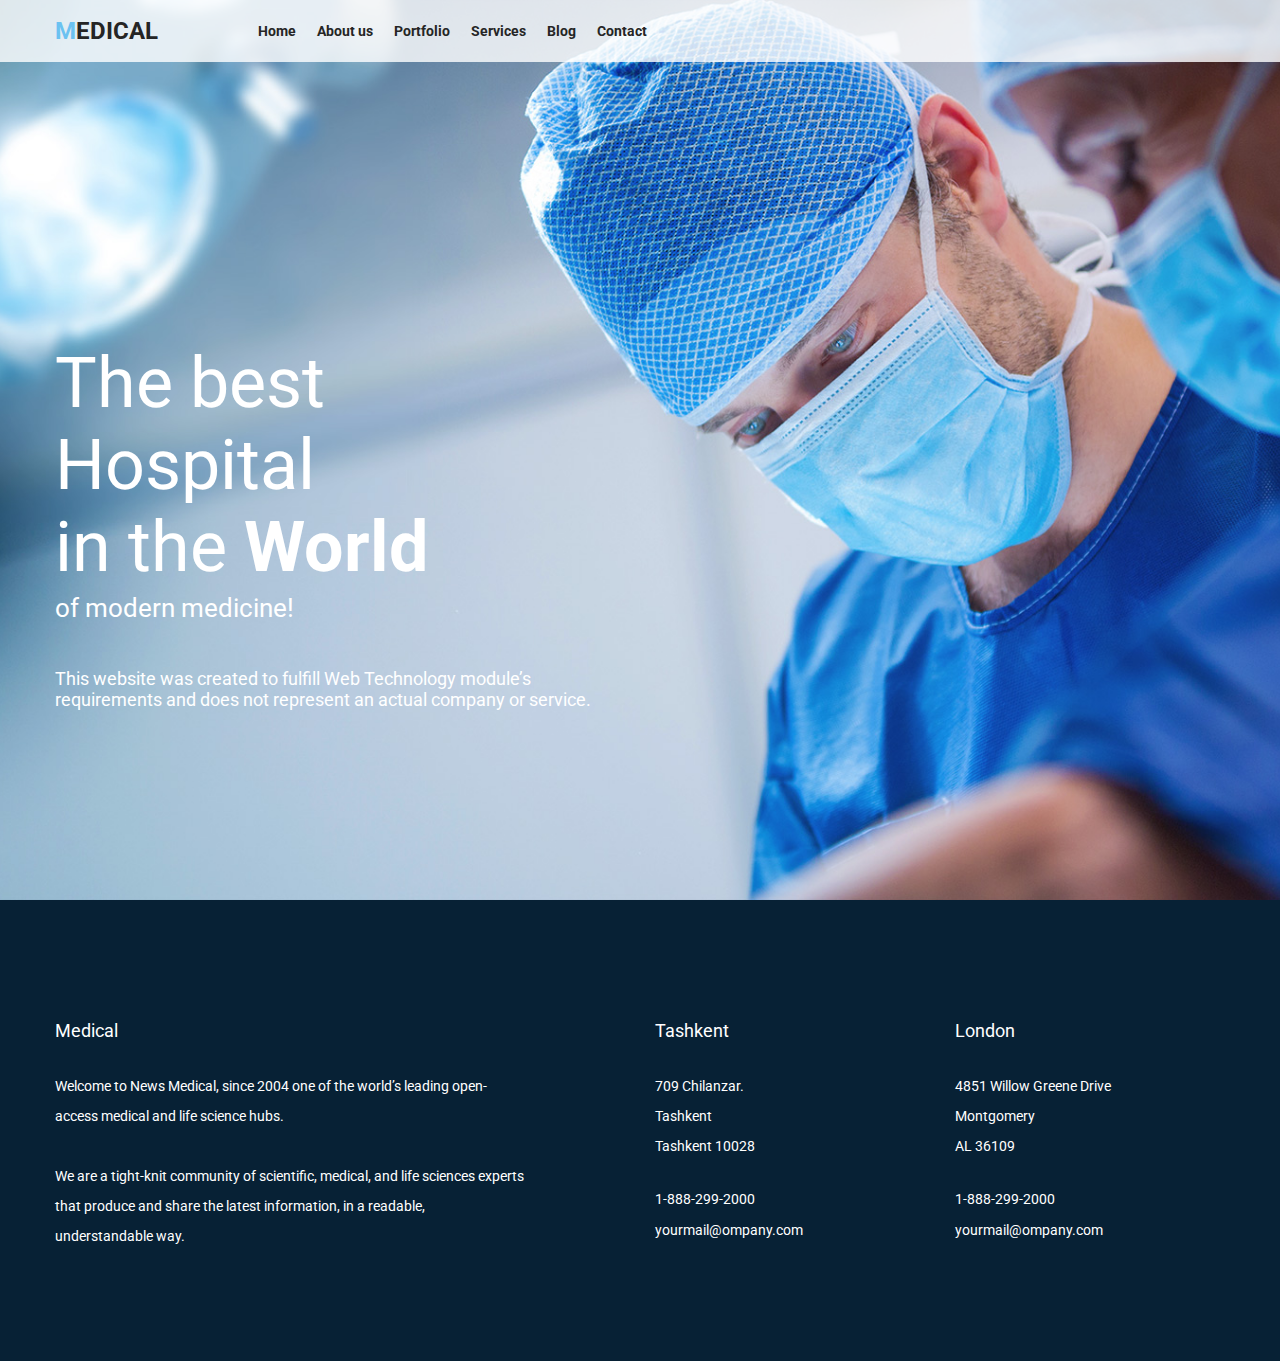
<file: index.html>
<!doctype html>
<html lang="en">
<head>
    <meta charset="UTF-8">
    <meta name="viewport"
          content="width=device-width, user-scalable=no, initial-scale=1.0, maximum-scale=1.0, minimum-scale=1.0">
    <meta http-equiv="X-UA-Compatible" content="ie=edge">
    <title>Medical site</title>
    <link href="https://fonts.googleapis.com/css?family=Roboto:400,700&display=swap&subset=cyrillic" rel="stylesheet">
    <link rel="stylesheet" href="css/styles.css">
</head>
<body>

    <header class="header">
        <div class="header__top-line">
            <div class="container">
                <a href="/" class="logo">
                    <p class="logo__text"><span>M</span>edical</p>
                </a>
                <nav class="header__navigation">
                    <a href="index.html" class="header__navigation-link">Home</a>
                    <a href="about.html" class="header__navigation-link">About us</a>
                    <a href="Portfolio.html" class="header__navigation-link">Portfolio</a>
                    <a href="Services.html" class="header__navigation-link">Services</a>
                    <a href="Blog.html" class="header__navigation-link">Blog</a>
                    <a href="contact.html" class="header__navigation-link">Contact</a>
                </nav>
               
            </div>
        </div>
        <div class="header__content">
            <div class="container">
                <div class="header__content-inner">
                    <h1 class="header__title">The best Hospital<br>in  the <span>World</span></h1>
                    <p class="header__subtitle"> of modern medicine!</p>
                    <p class="header__content-text">This website was created to fulfill Web Technology module’s 
                        requirements and does not represent an actual company or service.
                    </p>
                  
                </div>
            </div>
        </div>
    </header>

    
    <footer class="footer">
        <div class="container">
            <div class="footer__inner">
                <div class="footer__info">
                    <a href="/" class="footer__logo">Medical</a>
                    <p class="footer__info-text">Welcome to News Medical, since 2004 one of the world’s leading open-access medical and life science hubs.</p>
                    <p class="footer__info-text">We are a tight-knit community of scientific, medical, and life sciences experts that produce and share the latest information, 
                        in a readable, understandable way.</p>
                </div>
                <div class="footer__filial">
                    <p class="footer__filial-title">Tashkent</p>
                    <p class="footer__filial-address">
                        709 Chilanzar.<br>
                        Tashkent<br>
                        Tashkent 10028
                    </p>
                    <a href="tel:18882992000" class="footer__filial-phone">1-888-299-2000</a>
                    <a href="mailto:yourmail@ompany.com" class="footer__email">yourmail@ompany.com</a>
                </div>
                <div class="footer__filial mr100">
                    <p class="footer__filial-title">London</p>
                    <p class="footer__filial-address">
                        4851 Willow Greene Drive<br>
                        Montgomery<br>
                        AL 36109
                    </p>
                    <a href="tel:18882992000" class="footer__filial-phone">1-888-299-2000</a>
                    <a href="mailto:yourmail@ompany.com" class="footer__email">yourmail@ompany.com</a>
                </div>
            </div>
        </div>
    </footer>
    <script src="js/main.js"></script>
</body>
</html>
</file>
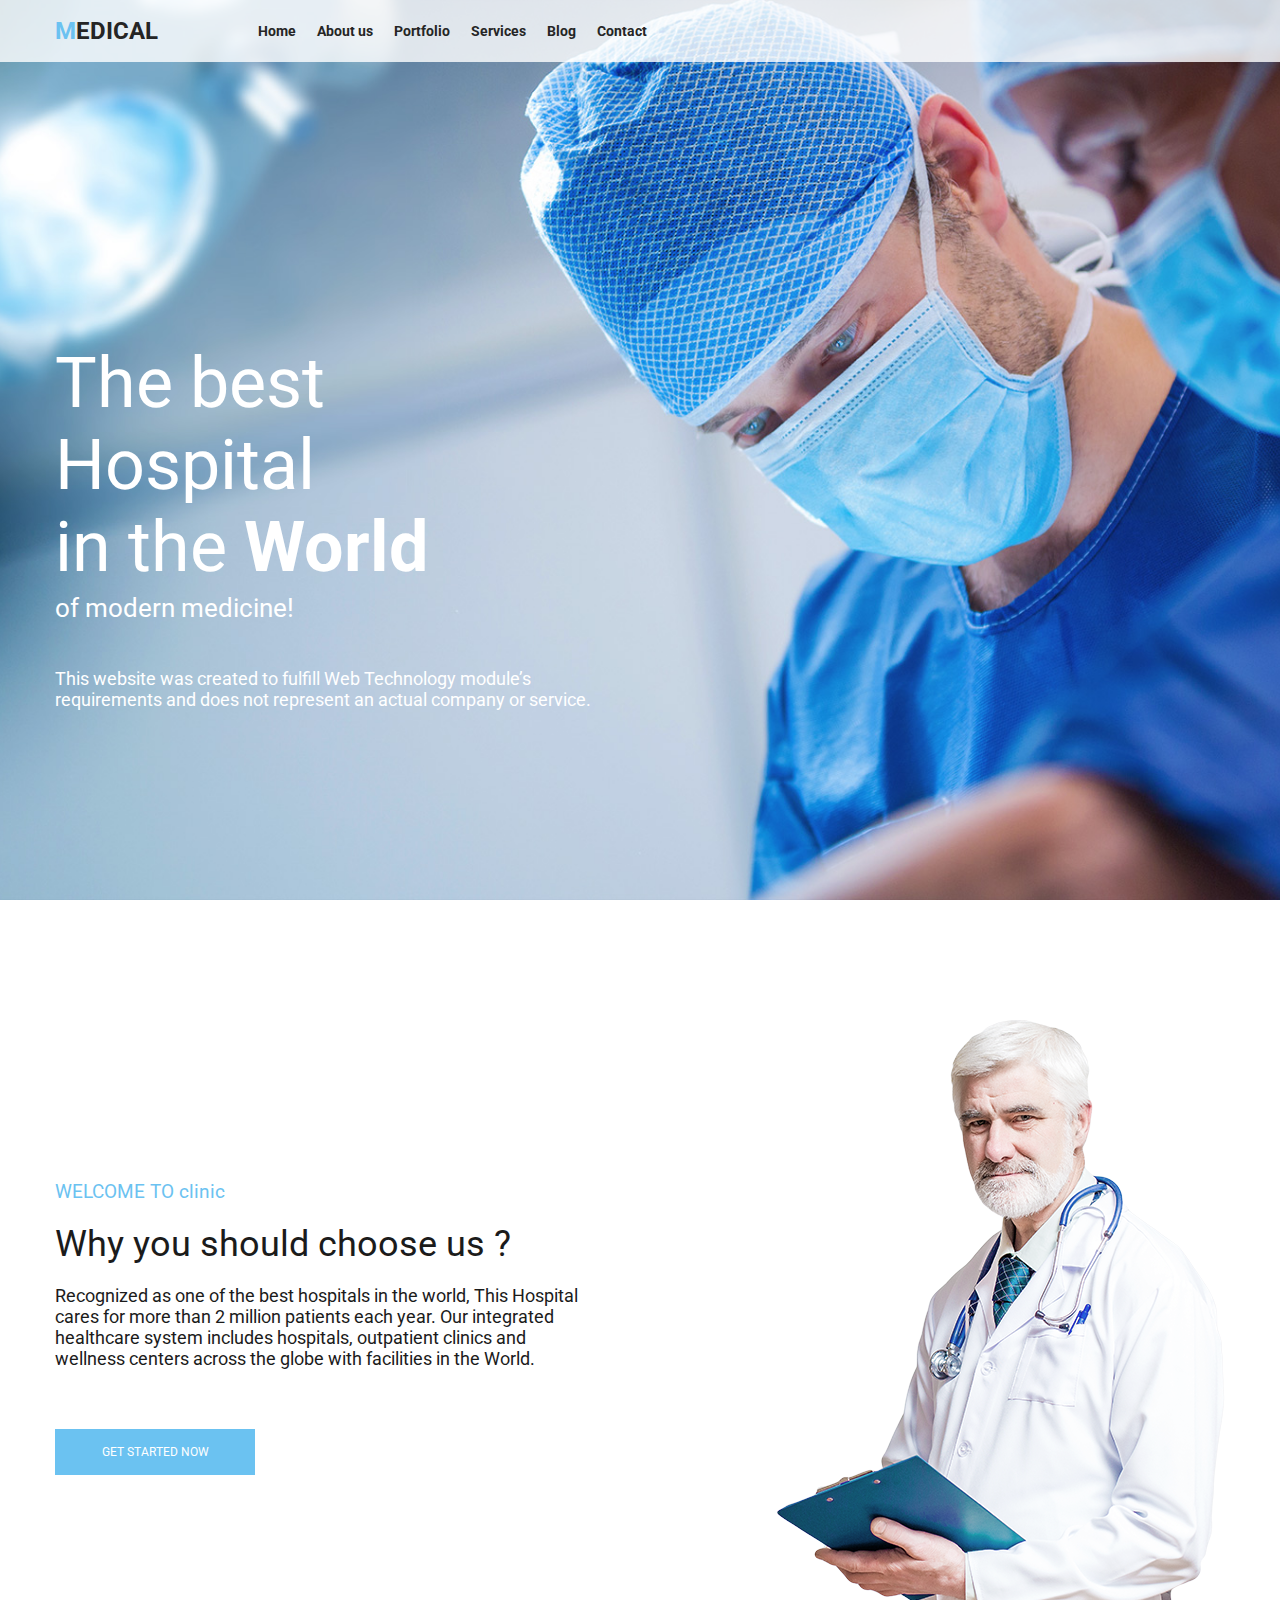
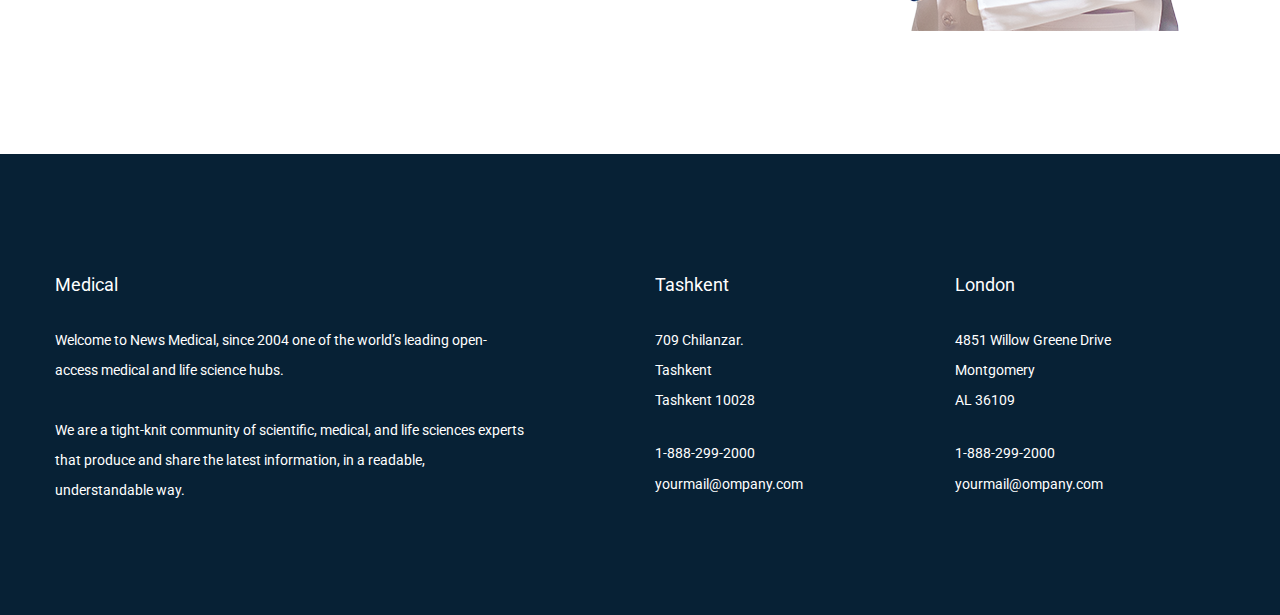
<file: about.html>
<!doctype html>
<html lang="en">
<head>
    <meta charset="UTF-8">
    <meta name="viewport"
          content="width=device-width, user-scalable=no, initial-scale=1.0, maximum-scale=1.0, minimum-scale=1.0">
    <meta http-equiv="X-UA-Compatible" content="ie=edge">
    <title>Medical site</title>
    <link href="https://fonts.googleapis.com/css?family=Roboto:400,700&display=swap&subset=cyrillic" rel="stylesheet">
    <link rel="stylesheet" href="css/styles.css">
</head>
<body>

    <header class="header">
        <div class="header__top-line">
            <div class="container">
                <a href="/" class="logo">
                    <p class="logo__text"><span>M</span>edical</p>
                </a>
                <nav class="header__navigation">
                    <a href="index.html" class="header__navigation-link">Home</a>
                    <a href="about.html" class="header__navigation-link">About us</a>
                    <a href="portfolio.html" class="header__navigation-link">Portfolio</a>
                    <a href="services.html" class="header__navigation-link">Services</a>
                    <a href="blog.html" class="header__navigation-link">Blog</a>
                    <a href="contact.html" class="header__navigation-link">Contact</a>
                </nav>
                
            </div>
        </div>
        <div class="header__content">
            <div class="container">
                <div class="header__content-inner">
                    <h1 class="header__title">The best Hospital<br>in  the <span>World</span></h1>
                    <p class="header__subtitle"> of modern medicine!</p>
                    <p class="header__content-text">This website was created to fulfill Web Technology module’s 
                        requirements and does not represent an actual company or service.
                    </p>
                  
                </div>
            </div>
        </div>
    </header>
    <section class="info">
        <div class="container">
            <div class="info__inner">
                <div class="info__text-wrapper">
                    <p class="info__title">WELCOME TO clinic</p>
                    <p class="info__subtitle">Why you should choose us ?</p>
                    <p class="info__text">Recognized as one of the best hospitals in the world,
                        This Hospital cares for more than 2 million patients each year.
                          Our integrated healthcare system includes hospitals, outpatient clinics and
                           wellness centers across the globe with facilities in the World.
                    </p>
                    <a href="#" class="info__button">get started now</a>
                </div>
                <div class="info__image-wrapper">
                    <img src="images/doctor.png" alt="Доктор клиники">
                </div>
            </div>
        </div>
    </section>

   
    
    <footer class="footer">
        <div class="container">
            <div class="footer__inner">
                <div class="footer__info">
                    <a href="/" class="footer__logo">Medical</a>
                    <p class="footer__info-text">Welcome to News Medical, since 2004 one of the world’s leading open-access medical and life science hubs.</p>
                    <p class="footer__info-text">We are a tight-knit community of scientific, medical, and life sciences experts that produce and share the latest information, 
                        in a readable, understandable way.</p>
                </div>
                <div class="footer__filial">
                    <p class="footer__filial-title">Tashkent</p>
                    <p class="footer__filial-address">
                        709 Chilanzar.<br>
                        Tashkent<br>
                        Tashkent 10028
                    </p>
                    <a href="tel:18882992000" class="footer__filial-phone">1-888-299-2000</a>
                    <a href="mailto:yourmail@ompany.com" class="footer__email">yourmail@ompany.com</a>
                </div>
                <div class="footer__filial mr100">
                    <p class="footer__filial-title">London</p>
                    <p class="footer__filial-address">
                        4851 Willow Greene Drive<br>
                        Montgomery<br>
                        AL 36109
                    </p>
                    <a href="tel:18882992000" class="footer__filial-phone">1-888-299-2000</a>
                    <a href="mailto:yourmail@ompany.com" class="footer__email">yourmail@ompany.com</a>
                </div>
            </div>
        </div>
    </footer>

</body>
</html>
</file>
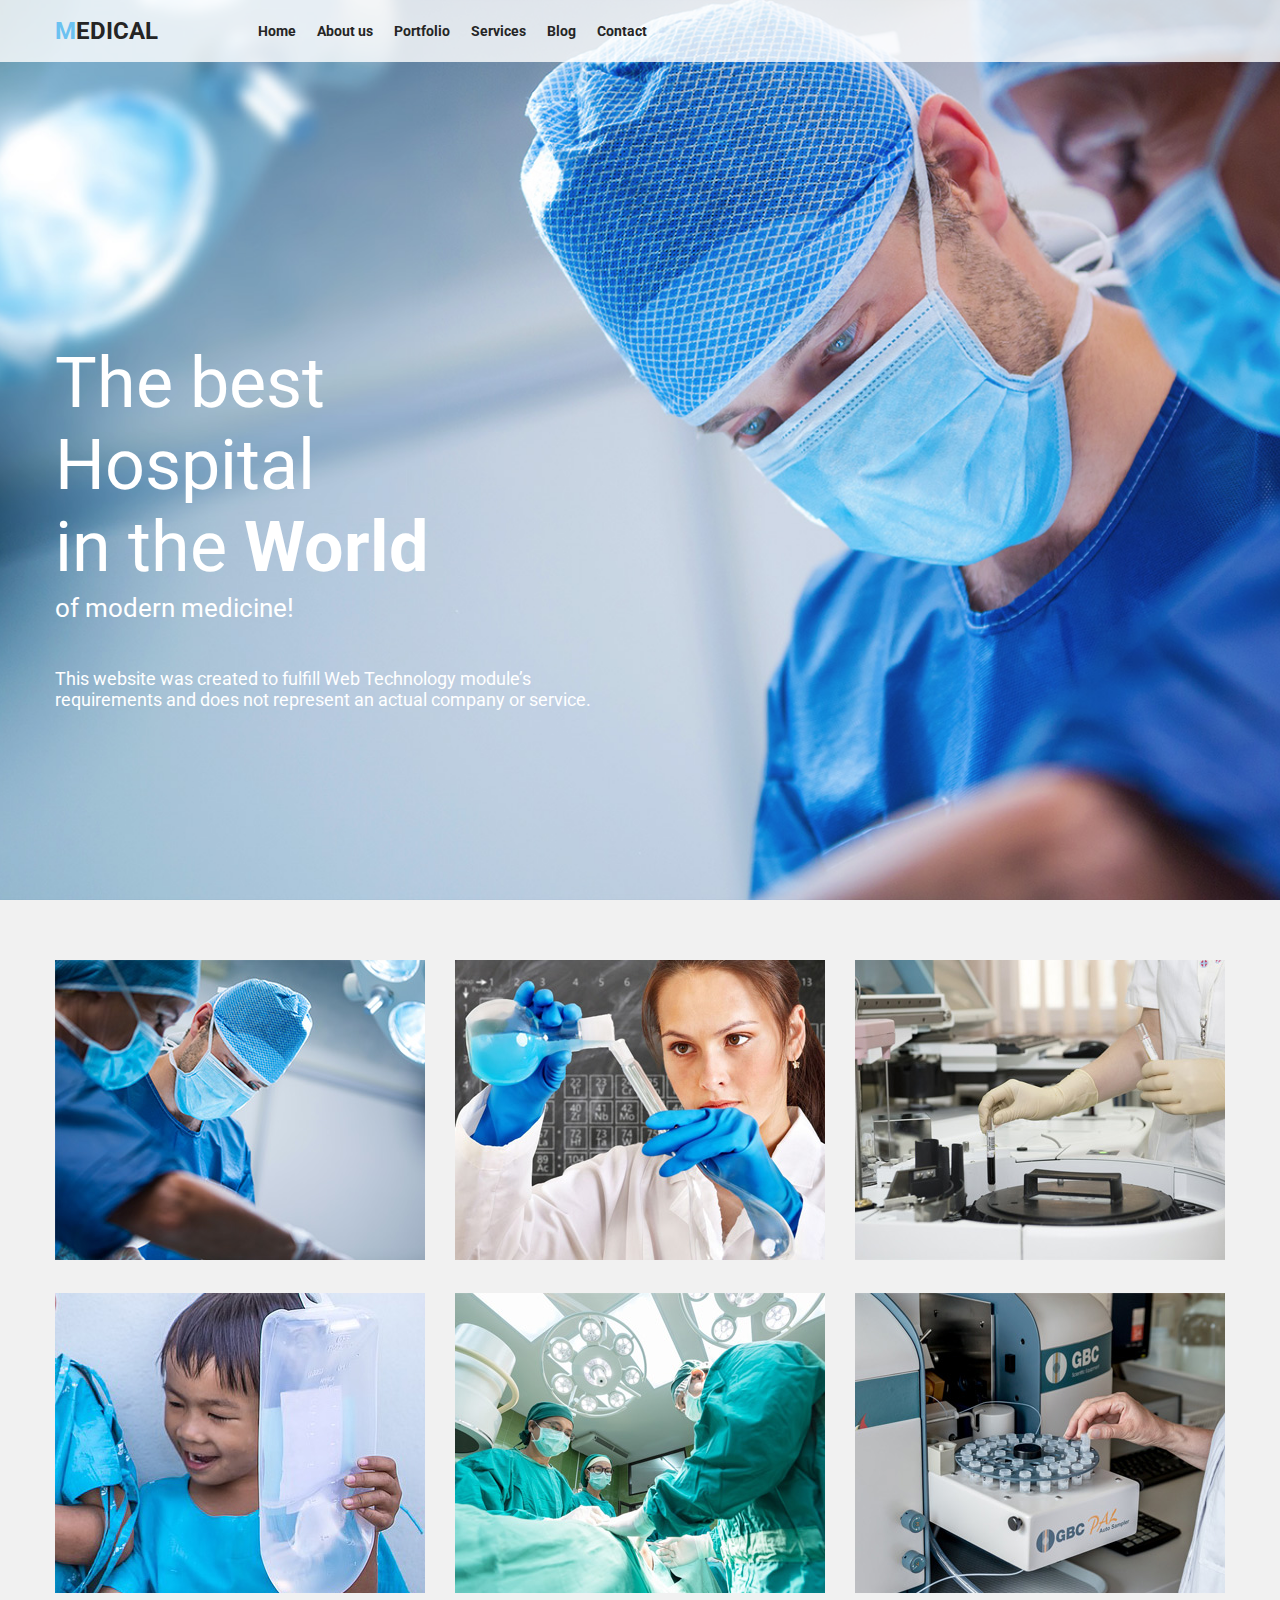
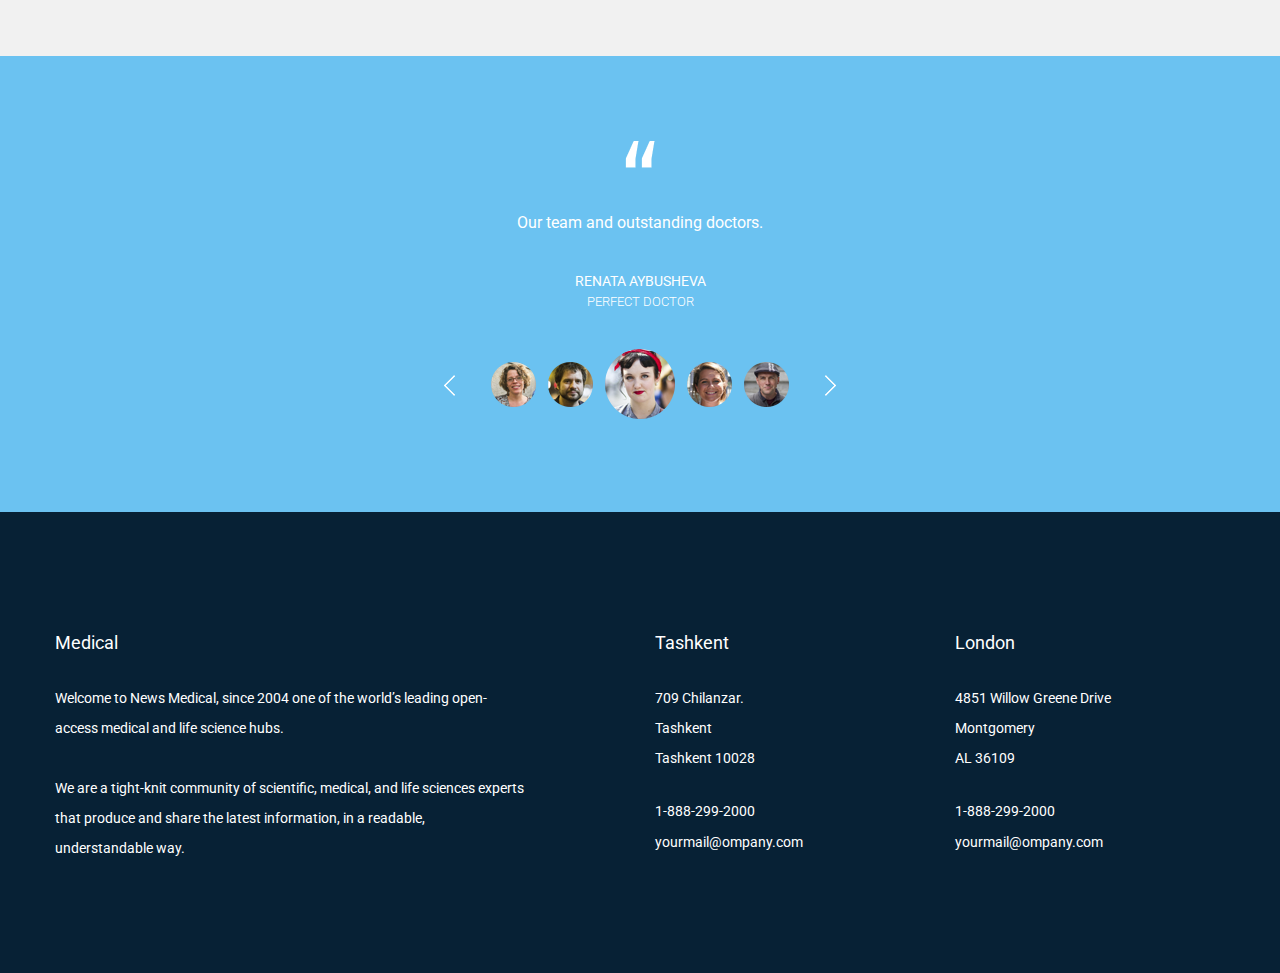
<file: blog.html>
<!doctype html>
<html lang="en">
<head>
    <meta charset="UTF-8">
    <meta name="viewport"
          content="width=device-width, user-scalable=no, initial-scale=1.0, maximum-scale=1.0, minimum-scale=1.0">
    <meta http-equiv="X-UA-Compatible" content="ie=edge">
    <title>Medical site</title>
    <link href="https://fonts.googleapis.com/css?family=Roboto:400,700&display=swap&subset=cyrillic" rel="stylesheet">
    <link rel="stylesheet" href="css/styles.css">
</head>
<body>

    <header class="header">
        <div class="header__top-line">
            <div class="container">
                <a href="/" class="logo">
                    <p class="logo__text"><span>M</span>edical</p>
                </a>
                <nav class="header__navigation">
                    <a href="index.html" class="header__navigation-link">Home</a>
                    <a href="about.html" class="header__navigation-link">About us</a>
                    <a href="portfolio.html" class="header__navigation-link">Portfolio</a>
                    <a href="services.html" class="header__navigation-link">Services</a>
                    <a href="blog.html" class="header__navigation-link">Blog</a>
                    <a href="contact.html" class="header__navigation-link">Contact</a>
                </nav>
               
            </div>
        </div>
        <div class="header__content">
            <div class="container">
                <div class="header__content-inner">
                    <h1 class="header__title">The best Hospital<br>in  the <span>World</span></h1>
                    <p class="header__subtitle"> of modern medicine!</p>
                    <p class="header__content-text">This website was created to fulfill Web Technology module’s 
                        requirements and does not represent an actual company or service.
                    </p>
                    
                </div>
            </div>
        </div>
    </header>
    <section class="gallery">
        <div class="container">
            <ul class="gallery__list">
                <li class="gallery__item">
                    <img src="images/gallery-1.jpg" alt="Два доктора">
                </li>
                <li class="gallery__item">
                    <img src="images/gallery-2.jpg" alt="Доктор с пробирками">
                </li>
                <li class="gallery__item">
                    <img src="images/gallery-3.jpg" alt="Доктор с пробирками">
                </li>
                <li class="gallery__item">
                    <img src="images/gallery-4.jpg" alt="Мальчик с капельницей">
                </li>
                <li class="gallery__item">
                    <img src="images/gallery-5.jpg" alt="Доктора на операции">
                </li>
                <li class="gallery__item">
                    <img src="images/gallery-6.jpg" alt="Большое количество пробирок">
                </li>
            </ul>
        </div>
    </section>
    <section class="slider">
        <div class="container">
            <div class="slider__wrapper">
                <p class="slider__text">Our team and outstanding doctors.
                </p>
                <p class="slider__name">Renata Aybusheva</p>
                <p class="slider__work">Perfect Doctor</p>
                <ul class="slider__navigation">
                    <li class="slider__navigation-item">
                        <img src="images/user-1.png" alt="Пользователь первый" class="slider__item-image">
                    </li>
                    <li class="slider__navigation-item">
                        <img src="images/user-2.png" alt="Пользователь второй" class="slider__item-image">
                    </li>
                    <li class="slider__navigation-item">
                        <img src="images/user-3.png" alt="Пользователь третий" class="slider__item-image">
                    </li>
                    <li class="slider__navigation-item">
                        <img src="images/user-4.png" alt="Пользователь четвертый" class="slider__item-image">
                    </li>
                    <li class="slider__navigation-item">
                        <img src="images/user-5.png" alt="Пользователь пятый" class="slider__item-image">
                    </li>
                </ul>
            </div>
        </div>
    </section>
   
   

   
    
    <footer class="footer">
        <div class="container">
            <div class="footer__inner">
                <div class="footer__info">
                    <a href="/" class="footer__logo">Medical</a>
                    <p class="footer__info-text">Welcome to News Medical, since 2004 one of the world’s leading open-access medical and life science hubs.</p>
                    <p class="footer__info-text">We are a tight-knit community of scientific, medical, and life sciences experts that produce and share the latest information, 
                        in a readable, understandable way.</p>
                </div>
                <div class="footer__filial">
                    <p class="footer__filial-title">Tashkent</p>
                    <p class="footer__filial-address">
                        709 Chilanzar.<br>
                        Tashkent<br>
                        Tashkent 10028
                    </p>
                    <a href="tel:18882992000" class="footer__filial-phone">1-888-299-2000</a>
                    <a href="mailto:yourmail@ompany.com" class="footer__email">yourmail@ompany.com</a>
                </div>
                <div class="footer__filial mr100">
                    <p class="footer__filial-title">London</p>
                    <p class="footer__filial-address">
                        4851 Willow Greene Drive<br>
                        Montgomery<br>
                        AL 36109
                    </p>
                    <a href="tel:18882992000" class="footer__filial-phone">1-888-299-2000</a>
                    <a href="mailto:yourmail@ompany.com" class="footer__email">yourmail@ompany.com</a>
                </div>
            </div>
        </div>
    </footer>

</body>
</html>
</file>
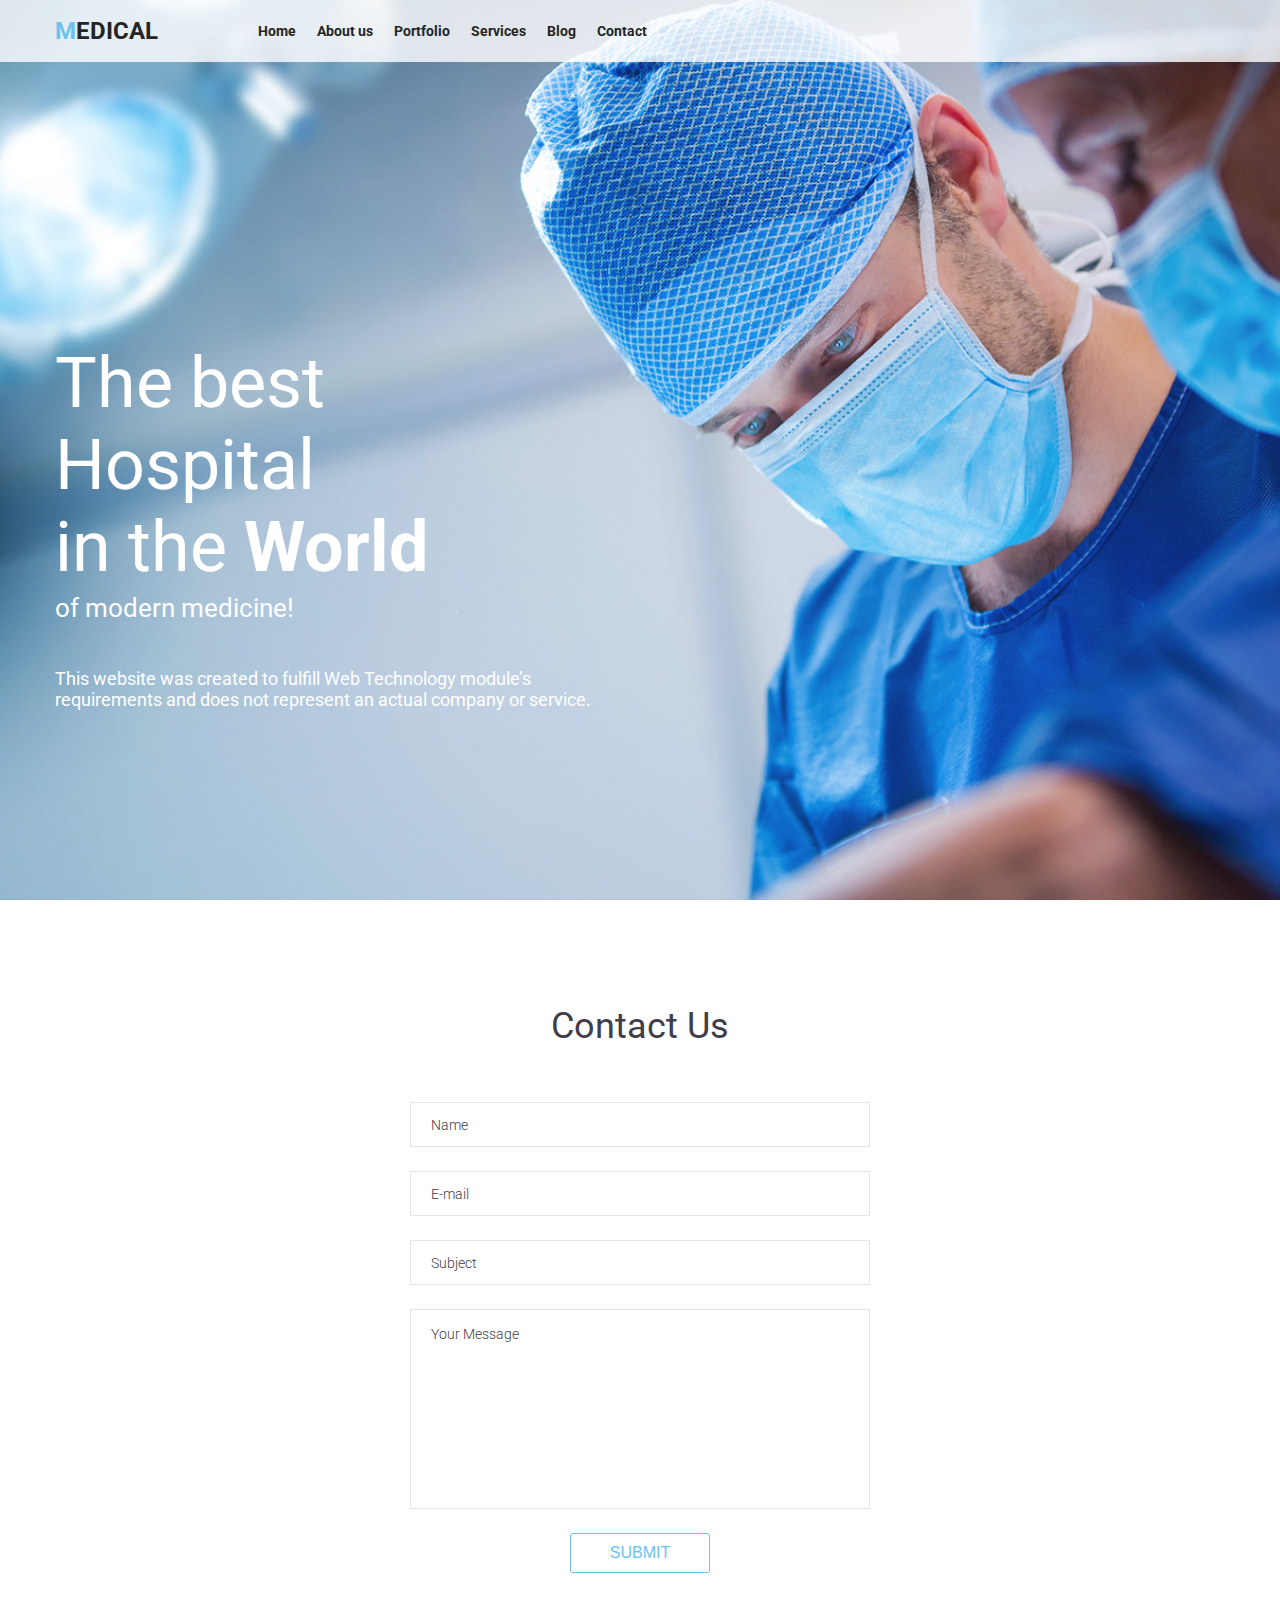
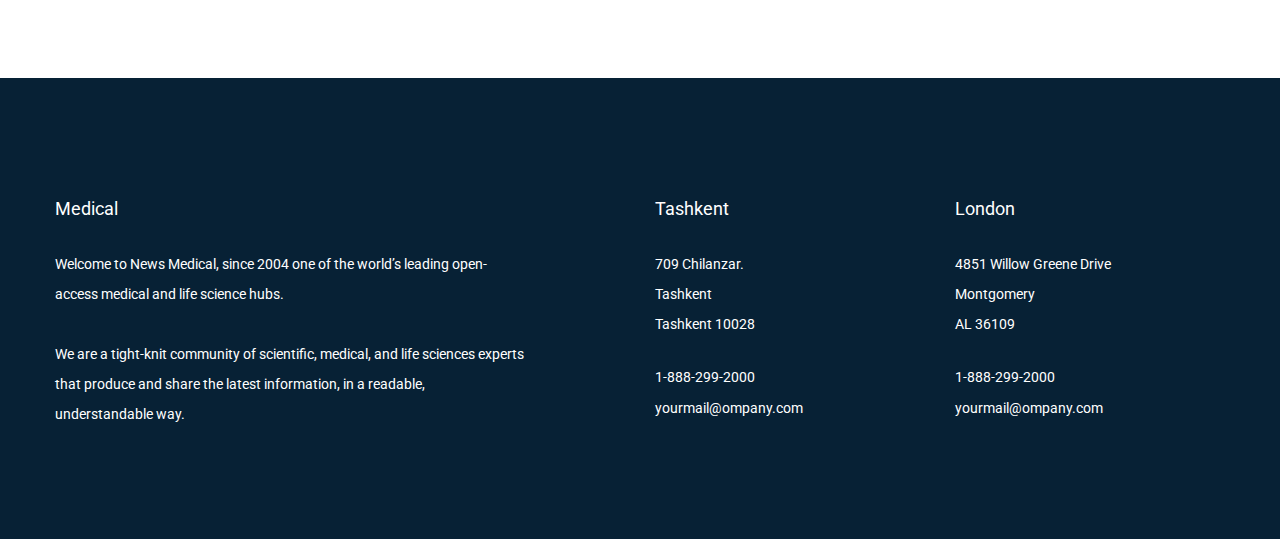
<file: contact.html>
<!doctype html>
<html lang="en">
<head>
    <meta charset="UTF-8">
    <meta name="viewport"
          content="width=device-width, user-scalable=no, initial-scale=1.0, maximum-scale=1.0, minimum-scale=1.0">
    <meta http-equiv="X-UA-Compatible" content="ie=edge">
    <title>Medical site</title>
    <link href="https://fonts.googleapis.com/css?family=Roboto:400,700&display=swap&subset=cyrillic" rel="stylesheet">
    <link rel="stylesheet" href="css/styles.css">
</head>
<body>

    <header class="header">
        <div class="header__top-line">
            <div class="container">
                <a href="/" class="logo">
                    <p class="logo__text"><span>M</span>edical</p>
                </a>
                <nav class="header__navigation">
                    <a href="index.html" class="header__navigation-link">Home</a>
                    <a href="about.html" class="header__navigation-link">About us</a>
                    <a href="portfolio.html" class="header__navigation-link">Portfolio</a>
                    <a href="services.html" class="header__navigation-link">Services</a>
                    <a href="Blog.html" class="header__navigation-link">Blog</a>
                    <a href="contact.html" class="header__navigation-link">Contact</a>
                </nav>
                
            </div>
        </div>
        <div class="header__content">
            <div class="container">
                <div class="header__content-inner">
                    <h1 class="header__title">The best Hospital<br>in  the <span>World</span></h1>
                    <p class="header__subtitle"> of modern medicine!</p>
                    <p class="header__content-text">This website was created to fulfill Web Technology module’s 
                        requirements and does not represent an actual company or service.
                    </p>
                   
                </div>
            </div>
        </div>
    </header>
    <section class="form">
        <div class="container">
            <p class="form__title">Contact Us</p>
            <form action="" class="form__wrapper">
                <input type="text" placeholder="Name" class="form__input">
                <input type="text" placeholder="E-mail" class="form__input">
                <input type="text" placeholder="Subject" class="form__input">
                <textarea placeholder="Your Message" class="form__textarea"></textarea>
                <button type="submit" class="form__submit-button">Submit</button>
            </form>
        </div>
    </section>
    
   

   
    
    <footer class="footer">
        <div class="container">
            <div class="footer__inner">
                <div class="footer__info">
                    <a href="/" class="footer__logo">Medical</a>
                    <p class="footer__info-text">Welcome to News Medical, since 2004 one of the world’s leading open-access medical and life science hubs.</p>
                    <p class="footer__info-text">We are a tight-knit community of scientific, medical, and life sciences experts that produce and share the latest information, 
                        in a readable, understandable way.</p>
                </div>
                <div class="footer__filial">
                    <p class="footer__filial-title">Tashkent</p>
                    <p class="footer__filial-address">
                        709 Chilanzar.<br>
                        Tashkent<br>
                        Tashkent 10028
                    </p>
                    <a href="tel:18882992000" class="footer__filial-phone">1-888-299-2000</a>
                    <a href="mailto:yourmail@ompany.com" class="footer__email">yourmail@ompany.com</a>
                </div>
                <div class="footer__filial mr100">
                    <p class="footer__filial-title">London</p>
                    <p class="footer__filial-address">
                        4851 Willow Greene Drive<br>
                        Montgomery<br>
                        AL 36109
                    </p>
                    <a href="tel:18882992000" class="footer__filial-phone">1-888-299-2000</a>
                    <a href="mailto:yourmail@ompany.com" class="footer__email">yourmail@ompany.com</a>
                </div>
            </div>
        </div>
    </footer>

</body>
</html>
</file>
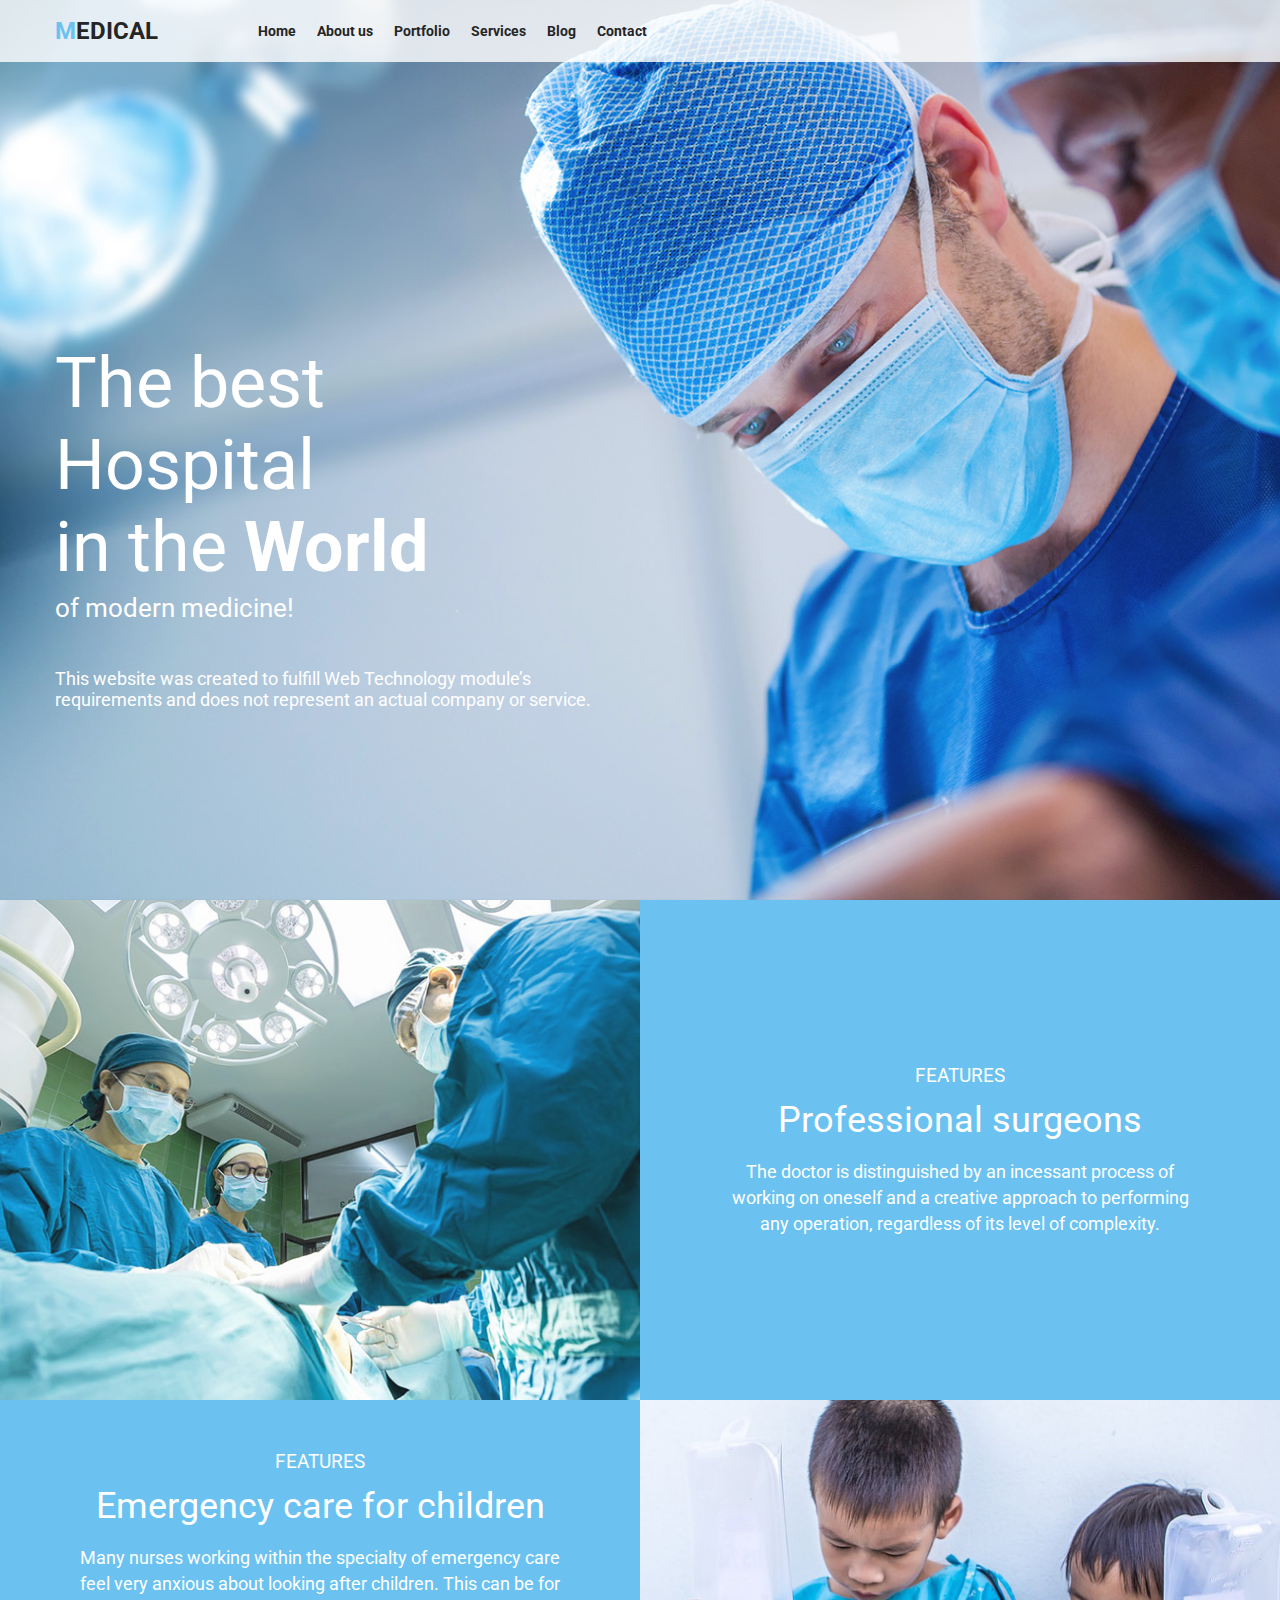
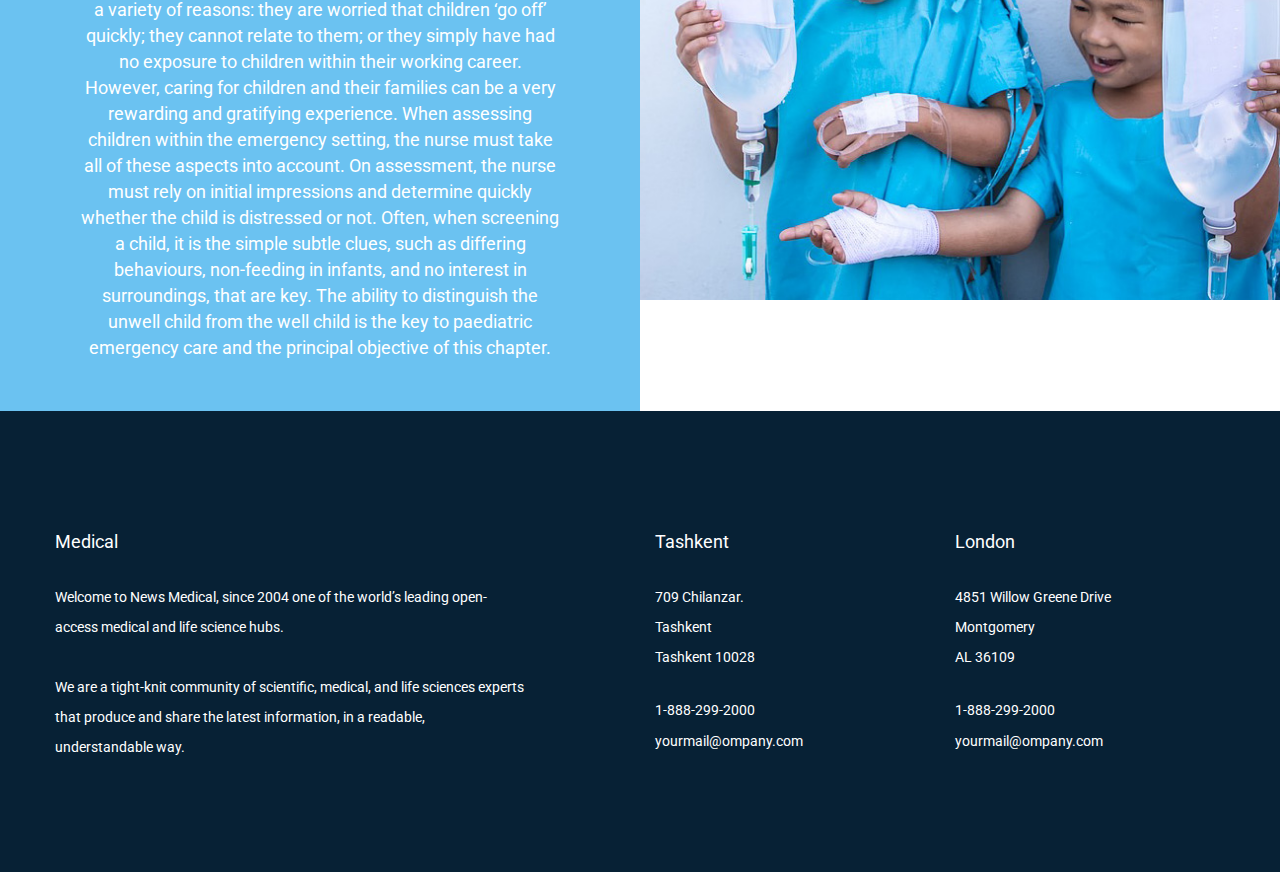
<file: portfolio.html>
<!doctype html>
<html lang="en">
<head>
    <meta charset="UTF-8">
    <meta name="viewport"
          content="width=device-width, user-scalable=no, initial-scale=1.0, maximum-scale=1.0, minimum-scale=1.0">
    <meta http-equiv="X-UA-Compatible" content="ie=edge">
    <title>Medical site</title>
    <link href="https://fonts.googleapis.com/css?family=Roboto:400,700&display=swap&subset=cyrillic" rel="stylesheet">
    <link rel="stylesheet" href="css/styles.css">
</head>
<body>

    <header class="header">
        <div class="header__top-line">
            <div class="container">
                <a href="/" class="logo">
                    <p class="logo__text"><span>M</span>edical</p>
                </a>
                <nav class="header__navigation">
                    <a href="index.html" class="header__navigation-link">Home</a>
                    <a href="about.html" class="header__navigation-link">About us</a>
                    <a href="portfolio.html" class="header__navigation-link">Portfolio</a>
                    <a href="services.html" class="header__navigation-link">Services</a>
                    <a href="Blog.html" class="header__navigation-link">Blog</a>
                    <a href="contact.html" class="header__navigation-link">Contact</a>
                </nav>
                
            </div>
        </div>
        <div class="header__content">
            <div class="container">
                <div class="header__content-inner">
                    <h1 class="header__title">The best Hospital<br>in  the <span>World</span></h1>
                    <p class="header__subtitle"> of modern medicine!</p>
                    <p class="header__content-text">This website was created to fulfill Web Technology module’s 
                        requirements and does not represent an actual company or service.
                    </p>
                    
                </div>
            </div>
        </div>
    </header>
    <section class="features">
        <ul class="features__list">
            <li class="features__item"></li>
            <li class="features__item">
                <p class="features__title">features</p>
                <p class="features__subtitle">Professional surgeons</p>
                <p class="features__text">The doctor is distinguished by an incessant process of working on oneself and a 
                    creative approach to performing any operation, regardless of its level of complexity.
                </p>
            </li>
            <li class="features__item">
                <p class="features__title">features</p>
                <p class="features__subtitle">Emergency care for children</p>
                <p class="features__text">Many nurses working within the specialty of emergency care feel
                     very anxious about looking after children. This can be for a variety of reasons:
                      they are worried that children ‘go off’ quickly; they cannot relate to them; or they 
                      simply have had no exposure to children within their working career. However, caring
                       for children and their families can be a very rewarding and gratifying experience.
                    When assessing children within the emergency setting, the nurse must take all of these 
                    aspects into account. On assessment, the nurse must rely on initial impressions and determine
                     quickly whether the child is distressed or not. Often, when screening a child, it is the simple 
                     subtle clues, such as differing behaviours, non-feeding in infants, and no interest in surroundings, 
                     that are key. The ability to distinguish the unwell child from the well child is the key to paediatric
                      emergency care and the principal objective of this chapter.
                </p>
            </li>
            <li class="features__item"></li>
        </ul>
    </section>

   
    
    <footer class="footer">
        <div class="container">
            <div class="footer__inner">
                <div class="footer__info">
                    <a href="/" class="footer__logo">Medical</a>
                    <p class="footer__info-text">Welcome to News Medical, since 2004 one of the world’s leading open-access medical and life science hubs.</p>
                    <p class="footer__info-text">We are a tight-knit community of scientific, medical, and life sciences experts that produce and share the latest information, 
                        in a readable, understandable way.</p>
                </div>
                <div class="footer__filial">
                    <p class="footer__filial-title">Tashkent</p>
                    <p class="footer__filial-address">
                        709 Chilanzar.<br>
                        Tashkent<br>
                        Tashkent 10028
                    </p>
                    <a href="tel:18882992000" class="footer__filial-phone">1-888-299-2000</a>
                    <a href="mailto:yourmail@ompany.com" class="footer__email">yourmail@ompany.com</a>
                </div>
                <div class="footer__filial mr100">
                    <p class="footer__filial-title">London</p>
                    <p class="footer__filial-address">
                        4851 Willow Greene Drive<br>
                        Montgomery<br>
                        AL 36109
                    </p>
                    <a href="tel:18882992000" class="footer__filial-phone">1-888-299-2000</a>
                    <a href="mailto:yourmail@ompany.com" class="footer__email">yourmail@ompany.com</a>
                </div>
            </div>
        </div>
    </footer>

</body>
</html>
</file>
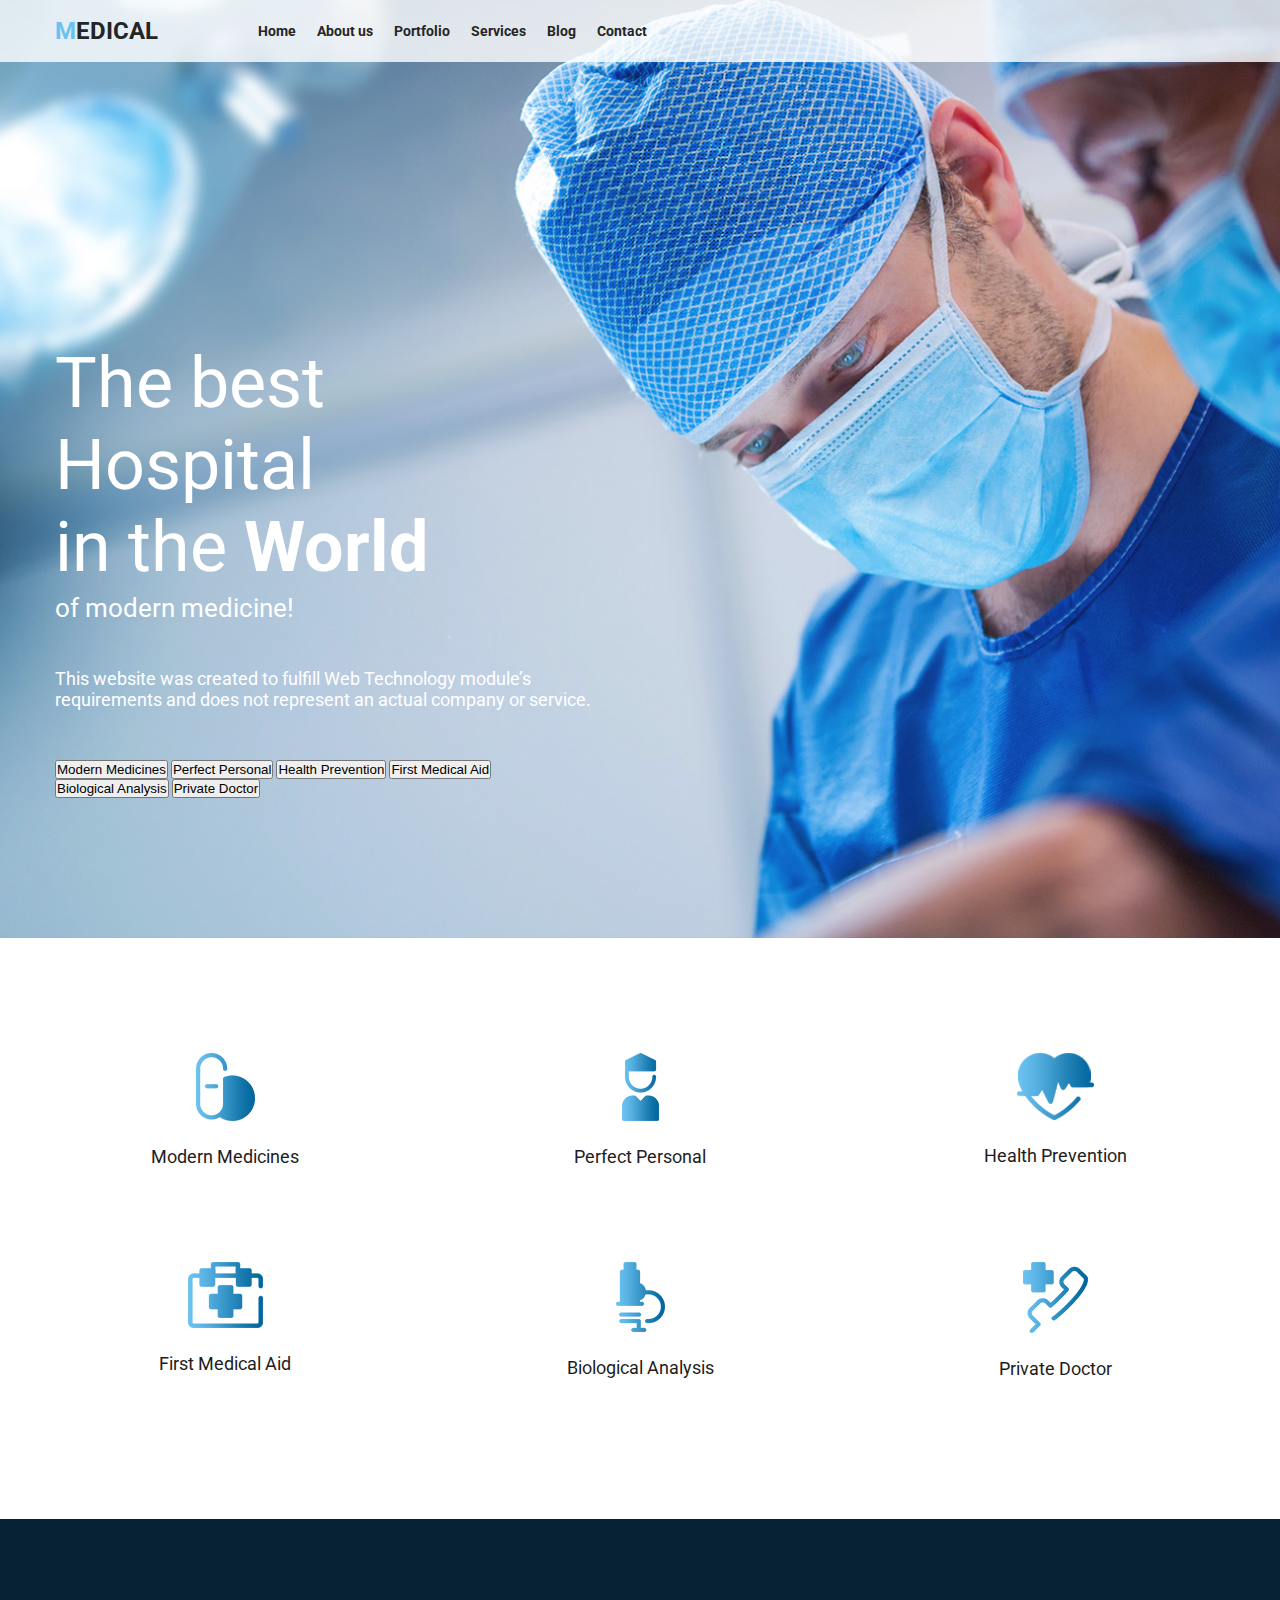
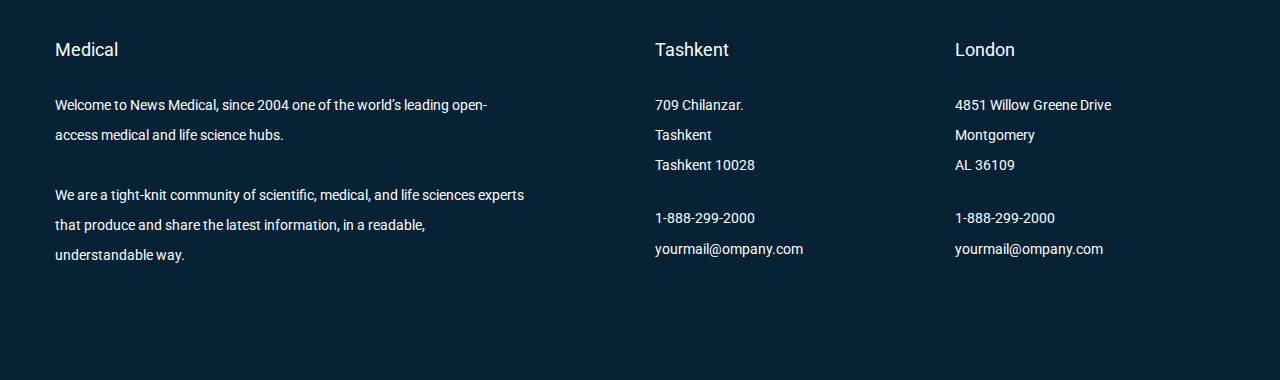
<file: services.html>
<!doctype html>
<html lang="en">
<head>
    <meta charset="UTF-8">
    <meta name="viewport"
          content="width=device-width, user-scalable=no, initial-scale=1.0, maximum-scale=1.0, minimum-scale=1.0">
    <meta http-equiv="X-UA-Compatible" content="ie=edge">
    <title>Medical site</title>
    <link href="https://fonts.googleapis.com/css?family=Roboto:400,700&display=swap&subset=cyrillic" rel="stylesheet">
    <link rel="stylesheet" href="css/styles.css">
</head>
<body>

    <header class="header">
        <div class="header__top-line">
            <div class="container">
                <a href="/" class="logo">
                    <p class="logo__text"><span>M</span>edical</p>
                </a>
                <nav class="header__navigation">
                    <a href="index.html" class="header__navigation-link">Home</a>
                    <a href="about.html" class="header__navigation-link">About us</a>
                    <a href="portfolio.html" class="header__navigation-link">Portfolio</a>
                    <a href="services.html" class="header__navigation-link">Services</a>
                    <a href="Blog.html" class="header__navigation-link">Blog</a>
                    <a href="contact.html" class="header__navigation-link">Contact</a>
                </nav>
                
            </div>
        </div>
        <div class="header__content">
            <div class="container">
                <div class="header__content-inner">
                    <h1 class="header__title">The best Hospital<br>in  the <span>World</span></h1>
                    <p class="header__subtitle"> of modern medicine!</p>
                    <p class="header__content-text">This website was created to fulfill Web Technology module’s 
                        requirements and does not represent an actual company or service.
                    </p>
                    <button data-modal-btn="my_modal1">Modern Medicines</button>
                    <button data-modal-btn="my_modal2">Perfect Personal</button>
                    <button data-modal-btn="my_modal3">Health Prevention</button>
                    <button data-modal-btn="my_modal4">First Medical Aid</button>
                    <button data-modal-btn="my_modal5">Biological Analysis</button>
                    <button data-modal-btn="my_modal6">Private Doctor</button>
                    <div data-modal-window="my_modal1" class="modal">
                        <div class="modal_content">
                          <div class="modal_inner">
                            <div class="modal_title">Modern Medicines</div>
                            <div class="close_modal_window">&times;</div>
                          </div>
                          <p> Conventional modern medicine is sometimes called allopathic medicine.
                            It involves the use of drugs or surgery, often supported by counseling and lifestyle measures.
                             Alternative and complementary types of medicine include acupuncture, homeopathy, herbal medicine,
                              art therapy, traditional Chinese medicine, and many more..</p>
                        </div>
                      </div>
                    
                      <div data-modal-window="my_modal2" class="modal">
                        <div class="modal_content">
                          <div class="modal_inner">
                            <div class="modal_title">Perfect Personal</div>
                            <div class="close_modal_window">&times;</div>
                          </div>
                          <p> Our staff is the best and we have an individual approach to each patient.</p>
                        </div>
                      </div>
                    
                      <div data-modal-window="my_modal3" class="modal">
                        <div class="modal_content">
                          <div class="modal_inner">
                            <div class="modal_title">Health Prevention</div>
                            <div class="close_modal_window">&times;</div>
                          </div>
                          <p>Primary prevention refers to actions aimed at avoiding the manifestation of a disease
                            (this may include actions to improve health through changing the impact of social and economic determinants on health; 
                            the provision of information on behavioral and medical health risks. </p>
                        </div>
                      </div>
                      <div data-modal-window="my_modal4" class="modal">
                        <div class="modal_content">
                          <div class="modal_inner">
                            <div class="modal_title">First Medical Aid</div>
                            <div class="close_modal_window">&times;</div>
                          </div>
                          <p> First aid is the emergency care a sick or injured person gets. In some cases, it may be the only care 
                            someone needs, while in others, it may help them until paramedics arrive or they are taken to the hospital. The best way to prepare
                             for these events is to get official first aid training, but until you are able to do so, you can learn some basic life-saving steps.</p>
                        </div>
                      </div>
                      <div data-modal-window="my_modal5" class="modal">
                        <div class="modal_content">
                          <div class="modal_inner">
                            <div class="modal_title">Biological Analysis</div>
                            <div class="close_modal_window">&times;</div>
                          </div>
                          <p> Medical and biological imaging is a set of techniques consisting of imaging the different regions of the body.
                            The use of the medical and biological images allows a deeper and deeper investigation of organs through radiology, and it is also used in
                             biomedical research to understand better how the body works.</p>
                        </div>
                      </div>
                      <div data-modal-window="my_modal6" class="modal">
                        <div class="modal_content">
                          <div class="modal_inner">
                            <div class="modal_title">Private Doctor</div>
                            <div class="close_modal_window">&times;</div>
                          </div>
                          <p>We have all doctors of all categories, and we can send them to treat you to you .</p>
                        </div>
                      </div>
                    
                </div>
            </div>
        </div>
    </header>
    <section class="advantages">
        <div class="container">
            <ul class="advantages__list">
                <li class="advantages__item">
                    <img src="images/adv-1.png" alt="Иконка современной медицины">
                    <p class="advantages__title">Modern Medicines</p>
                    
                </li>
                <li class="advantages__item">
                    <img src="images/adv-2.png" alt="Иконка отличного персонала">
                    <p class="advantages__title">Perfect Personal</p>
                    
                </li>
                <li class="advantages__item">
                    <img src="images/adv-3.png" alt="Ионка профилактики заболеваний">
                    <p class="advantages__title">Health Prevention</p>
                   
                </li>
                <li class="advantages__item">
                    <img src="images/adv-4.png" alt="Иконка первой медицинской помощи">
                    <p class="advantages__title">First Medical Aid</p>
                    
                </li>
                <li class="advantages__item">
                    <img src="images/adv-5.png" alt="Иконка биологического анализа">
                    <p class="advantages__title">Biological Analysis</p>
                    
                </li>
                <li class="advantages__item">
                    <img src="images/adv-6.png" alt="Иконка частного доктора">
                    <p class="advantages__title">Private Doctor</p>
                    
                </li>
            </ul>
        </div>
    </section>
   

   
    
    <footer class="footer">
        <div class="container">
            <div class="footer__inner">
                <div class="footer__info">
                    <a href="/" class="footer__logo">Medical</a>
                    <p class="footer__info-text">Welcome to News Medical, since 2004 one of the world’s leading open-access medical and life science hubs.</p>
                    <p class="footer__info-text">We are a tight-knit community of scientific, medical, and life sciences experts that produce and share the latest information, 
                        in a readable, understandable way.</p>
                </div>
                <div class="footer__filial">
                    <p class="footer__filial-title">Tashkent</p>
                    <p class="footer__filial-address">
                        709 Chilanzar.<br>
                        Tashkent<br>
                        Tashkent 10028
                    </p>
                    <a href="tel:18882992000" class="footer__filial-phone">1-888-299-2000</a>
                    <a href="mailto:yourmail@ompany.com" class="footer__email">yourmail@ompany.com</a>
                </div>
                <div class="footer__filial mr100">
                    <p class="footer__filial-title">London</p>
                    <p class="footer__filial-address">
                        4851 Willow Greene Drive<br>
                        Montgomery<br>
                        AL 36109
                    </p>
                    <a href="tel:18882992000" class="footer__filial-phone">1-888-299-2000</a>
                    <a href="mailto:yourmail@ompany.com" class="footer__email">yourmail@ompany.com</a>
                </div>
            </div>
        </div>
    </footer>
  <script src="js/main.js"></script>
</body>
</html>
</file>
<file: css/styles.css>
body, * {
    padding: 0;
    margin: 0;
    box-sizing: border-box;
}

/*Модельное окно*/
.modal {
    font-family: 'Calibri';
    display: none;
    position: fixed;
    z-index: 1;
    left: 0;
    top: 0;
    width: 100%;
    height: 100%;
    overflow: auto;
    background-color: rgba(0, 0, 0, 0.6);
    z-index: 1000;
  }
  .modal .modal_content {
    background-color: #fefefe;
    margin: 15% auto;
    padding: 20px;
    border: 1px solid #888;
    width: 80%;
    z-index: 99999;
  }
  .modal .modal_content .close_modal_window {
    color: #aaa;
    float: right;
    font-size: 40px;
    font-weight: bold;
    cursor: pointer;
  }
  .modal_inner {
    display: flex;
    align-items: center;
    justify-content: space-between;
    margin-bottom: 15px;
  }
  .modal_title {
    font-size: 25px;
    font-weight: bold;
  }
body {
    background: #fff;
    font-family: 'Roboto', sans-serif;
    font-size: 14px;
    font-style: normal;
    font-weight: normal;
}

.container {
    width: 100%;
    max-width: 1200px;
    padding: 0 15px;
    margin: 0 auto;
}

.header {
    background: url('../images/header-bg.jpg') no-repeat center;
    background-size: cover;
}

.header__top-line {
    background: rgba(255,255,255,0.8);
    padding: 17px 0;
}

.header__top-line .container {
    display: flex;
    align-items: center;
    justify-content: space-between;
}

.header__navigation {
    margin: 0 auto 0 100px;
}

.logo {
    font-size: 24px;
    font-weight: 700;
    color: #252525;
    text-decoration: none;
    text-transform: uppercase;
}

.logo__text span {
    color: #6bc2f1;
}

.header__navigation-link {
    font-size: 14px;
    font-weight: 700;
    color: #252525;
    margin-right: 18px;
    text-decoration: none;
    border-bottom: 1px solid transparent;
    transition: 0.3s linear;
}

.header__navigation-link:last-child {
    margin-right: 0;
}

.header__navigation-link:hover {
    border-bottom: 1px solid #252525;
}

.header__button {
    width: 140px;
    height: 46px;
    display: flex;
    justify-content: center;
    align-items: center;
    background: #6bc2f1;
    color: #fff;
    font-size: 12px;
    text-transform: uppercase;
    text-decoration: none;
    transition: 0.3s linear;
}

.header__button:hover {
    background: #4988ab;
}

.header__content {
    padding: 280px 0 140px;
}

.header__content-inner {
    width: 540px;
}

.header__title {
    font-size: 70px;
    color: #fff;
    font-weight: 400;
    margin-bottom: 5px;
}

.header__title span {
    font-weight: 700;
}

.header__subtitle {
    font-size: 26px;
    color: #fff;
    margin-bottom: 45px;
}

.header__content-text {
    font-size: 18px;
    color: #fff;
    margin-bottom: 50px;
}

.header__content-button {
    display: flex;
    justify-content: center;
    align-items: center;
    width: 200px;
    height: 46px;
    background: #fff;
    border: 2px solid transparent;
    font-size: 12px;
    font-weight: 400;
    color: #061b46;
    text-decoration: none;
    text-transform: uppercase;
    transition: 0.3s linear;
}

.header__content-button:hover {
    background: transparent;
    border: 2px solid #fff;
}

.info {
    padding: 120px 0;
}

.info__inner {
    display: flex;
    align-items: center;
    justify-content: space-between;
}

.info__text-wrapper {
    width: 530px;
}

.info__title {
    font-size: 19px;
    color: #6bc2f1;
    margin-bottom: 20px;
}

.info__subtitle {
    font-size: 36px;
    color: #1b1b1b;
    margin-bottom: 20px;
}

.info__text {
    font-size: 18px;
    color: #1b1b1b;
    margin-bottom: 60px;
}

.info__button {
    display: flex;
    justify-content: center;
    align-items: center;
    width: 200px;
    height: 46px;
    font-size: 12px;
    color: #fff;
    text-transform: uppercase;
    text-decoration: none;
    background: #6bc2f1;
    transition: 0.3s linear;
}

.info__button:hover {
    background: #4988ab;
}

.features__list {
    display: flex;
    flex-wrap: wrap;
    list-style: none;
    padding: 0;
    margin: 0;
}

.features__item {
    width: 50%;
}

.features__item:nth-child(1) {
    background: url('../images/features-1.jpg') no-repeat center;
    background-size: cover;
    height: 500px;
}

.features__item:nth-child(4) {
    background: url('../images/features-2.jpg') no-repeat center;
    background-size: cover;
    height: 500px;
}

.features__item:nth-child(2),
.features__item:nth-child(3) {
    background: #6bc2f1;
    display: flex;
    flex-direction: column;
    justify-content: center;
    align-items: center;
    padding: 50px 200px;
}

.features__item-image {
    display: block;
    max-width: 100%;
    width: 100%;
    height: auto;
}

.features__title {
    font-size: 19px;
    color: #fff;
    text-transform: uppercase;
    text-align: center;
    margin-bottom: 12px;
}

.features__subtitle {
    font-size: 36px;
    color: #fff;
    text-align: center;
    margin-bottom: 18px;
}

.features__text {
    font-size: 18px;
    line-height: 26px;
    color: #fff;
    text-align: center;
}

.advantages {
    padding: 115px 0;
}

.advantages__list {
    display: flex;
    justify-content: space-between;
    flex-wrap: wrap;
    list-style: none;
    padding: 0;
    margin: 0;
}

.advantages__item {
    width: 340px;
    display: flex;
    flex-direction: column;
    align-items: center;
}

.advantages__item:nth-child(1),
.advantages__item:nth-child(2),
.advantages__item:nth-child(3) {
    margin-bottom: 70px;
}

.advantages__title {
    font-size: 18px;
    color: #1d1d1d;
    text-align: center;
    margin: 25px 0 25px;
}

.advantages__text {
    font-size: 16px;
    line-height: 26px;
    color: #1d1d1d;
    text-align: center;
}

.gallery {
    padding: 60px 0;
    background: #f1f1f1;
}

.gallery__list {
    display: flex;
    justify-content: space-between;
    flex-wrap: wrap;
    list-style: none;
}

.gallery__item:nth-child(1),
.gallery__item:nth-child(2),
.gallery__item:nth-child(3) {
    margin-bottom: 30px;
}

.slider {
    background: #6bc2f1;
    padding: 85px 0 90px;
}

.slider__wrapper {
    width: 780px;
    margin: 0 auto;
}

.slider__text {
    font-size: 16px;
    line-height: 30px;
    color: #fff;
    text-align: center;
}

.slider__text:before {
    width: 30px;
    height: 27px;
    background: url('../images/quote.png') no-repeat;
    content: '';
    display: block;
    margin: 0 auto 40px;
}

.slider__name {
    font-size: 14px;
    color: #fff;
    text-align: center;
    text-transform: uppercase;
    margin-top: 35px;
}

.slider__work {
    font-size: 13px;
    font-weight: 300;
    color: #fff;
    text-align: center;
    text-transform: uppercase;
    margin-top: 5px;
}

.slider__navigation {
    display: flex;
    align-items: center;
    justify-content: center;
    list-style: none;
    padding: 0;
    margin: 40px 0 0;
}

.slider__navigation:before {
    width: 11px;
    height: 21px;
    background: url(../images/back-arrow.png) no-repeat;
    content: '';
    display: block;
    margin: 0 30px 0 0;
}

.slider__navigation:after {
    width: 11px;
    height: 21px;
    background: url(../images/next-arrow.png) no-repeat;
    content: '';
    display: block;
    margin: 0 0 0 30px;
}

.slider__navigation-item {
    margin: 0 6px;
}

.form {
    padding: 105px 0;
}

.form__title {
    font-size: 36px;
    color: #413d4b;
    text-align: center;
}

.form__wrapper {
    margin: 55px auto 0;
    width: 460px;
    display: flex;
    flex-direction: column;
}

.form__input {
    width: 460px;
    height: 45px;
    border: 1px solid #e5e5e5;
    padding: 16px 20px;
    color: #000;
    font-weight: 300;
    font-size: 14px;
    margin-bottom: 24px;
    font-family: 'Roboto', sans-serif;
}

.form__input::placeholder {
    color: #413d4b;
    font-size: 14px;
    font-weight: 300;
    font-family: 'Roboto', sans-serif;
}

.form__textarea {
    width: 460px;
    height: 200px;
    border: 1px solid #e5e5e5;
    padding: 16px 20px;
    color: #000;
    font-weight: 300;
    font-size: 14px;
    margin-bottom: 24px;
    font-family: 'Roboto', sans-serif;
    resize: none;
}

.form__textarea::placeholder {
    color: #413d4b;
    font-size: 14px;
    font-weight: 300;
    font-family: 'Roboto', sans-serif;
}

.form__submit-button {
    display: flex;
    justify-content: center;
    align-items: center;
    width: 140px;
    height: 40px;
    margin: 0 auto;
    border: 1px solid #6bc2f1;
    border-radius: 3px;
    font-size: 16px;
    text-transform: uppercase;
    color: #6bc2f1;
    background: #fff;
    transition: 0.3s linear;
}

.form__submit-button:hover {
    cursor: pointer;
    background: #6bc2f1;
    color: #fff;
}

.footer {
    background: #072135;
    padding: 120px 0 110px;
}

.footer__inner {
    display: flex;
}

.footer__info {
    width: 470px;
    margin-right: 130px;
}

.footer__filial {
    width: 170px;
    margin-right: 130px;
}

.footer__filial.mr100 {
    margin-right: 100px;
}

.footer__logo {
    font-size: 18px;
    color: #fff;
    text-decoration: none;
}

.footer__info-text {
    color: #fff;
    font-size: 14px;
    line-height: 30px;
    margin-top: 30px;
}

.footer__filial-title {
    font-size: 18px;
    color: #fff;
    margin-bottom: 30px;
}

.footer__filial-address {
    font-size: 14px;
    line-height: 30px;
    color: #fff;
    margin-bottom: 30px;
}

.footer__filial-phone,
.footer__email {
    font-size: 14px;
    color: #fff;
    text-decoration: none;
    display: block;
    margin-bottom: 15px;
}

.footer__email {
    margin-bottom: 0;
}

@media screen and (max-width: 1600px) {
    .features__item:nth-child(2), .features__item:nth-child(3) {
        padding: 50px 150px;
    }
}

@media screen and (max-width: 1400px) {
    .features__item:nth-child(2), .features__item:nth-child(3) {
        padding: 50px 80px;
    }
}

@media screen and (max-width: 1200px) {
    .header__content {
        padding: 150px 0;
    }
    .info {
        padding: 70px 0;
    }

    .info__text-wrapper {
        width: calc(100% - 480px);
    }
    .features__item:nth-child(1), .features__item:nth-child(4) {
        height: 400px;
    }
    .features__item:nth-child(2), .features__item:nth-child(3) {
        padding: 40px 60px;
    }
    .advantages {
        padding: 70px 0;
    }
    .advantages__list {
        justify-content: space-around;
    }
    .advantages__item {
        width: 310px;
    }
    .gallery__list {
        justify-content: space-around;
    }
    .gallery__item {
        width: 310px;
        margin: 0 5px;
    }
    .gallery__item img {
        display: block;
        max-width: 100%;
        height: auto;
    }
    .slider {
        padding: 70px 0;
    }
    .form {
        padding: 70px 0;
    }
    .footer {
        padding: 70px 0;
    }
    .footer__filial {
        margin-right: 50px;
    }
    .footer__filial.mr100 {
        margin-right: 0;
    }
    .footer__info {
        width: calc(100% - 520px);
    }
}
@media screen and (max-width: 992px) {
    .header__navigation {
        margin: 0 auto;
    }
    .header__content {
        padding: 90px 0;
    }
    .info {
        padding: 40px 0;
    }
    .info__image-wrapper img {
        display: block;
        width: 350px;
        height: auto;
    }
    .info__text-wrapper {
        width: calc(100% - 380px)
    }
    .info__subtitle {
        font-size: 28px;
    }
    .features__item:nth-child(2), .features__item:nth-child(3) {
        padding: 20px 30px;
    }
    .features__subtitle {
        font-size: 28px;
        margin-bottom: 15px;
    }
    .features__text {
        font-size: 17px;
        line-height: 24px;
    }
    .advantages {
        padding: 40px 0;
    }
    .gallery {
        padding: 40px 0;
    }
    .slider {
        padding: 40px 0;
    }
    .slider__wrapper {
        max-width: 780px;
        width: 100%;
    }
    .form {
        padding: 40px 0;
    }
    .form__wrapper {
        margin-top: 40px;
    }
    .footer__inner {
        flex-wrap: wrap;
    }
    .footer__info {
        width: 100%;
        margin: 0 0 20px 0;
    }
}
@media screen and (max-width: 768px) {
    .header__button {
        display: none;
    }
    .header__navigation {
        margin: 0 0 0 auto;
    }
    .header__navigation-link {
        margin-right: 13px;
    }
    .header__title {
        font-size: 50px;
    }
    .header__subtitle {
        margin-bottom: 25px;
    }
    .header__content-text {
        margin-bottom: 25px;
    }
    .info__inner {
        flex-direction: column;
    }
    .info__text-wrapper {
        width: 100%;
        order: 2;
        text-align: center;
        margin-top: 15px;
    }
    .info__image-wrapper {
        order: 1;
    }
    .info__image-wrapper img {
        width: 250px;
    }
    .info__text {
        margin-bottom: 40px;
    }
    .info__button {
        margin: 0 auto;
    }
    .features__list {
        flex-direction: column;
    }
    .features__item {
        width: 100%;
    }
    .features__item:nth-child(1), .features__item:nth-child(4) {
        height: 250px;
    }
    .features__item:nth-child(1) {
        order: 1;
    }
    .features__item:nth-child(2) {
        order: 2;
    }
    .features__item:nth-child(3) {
        order: 4;
    }
    .features__item:nth-child(4) {
        order: 3;
    }
    .advantages__item {
        width: 240px;
    }
    .advantages__item:nth-child(1), .advantages__item:nth-child(2), .advantages__item:nth-child(3), .advantages__item:nth-child(4) {
        margin-bottom: 40px;
    }
    .gallery__item {
        width: 250px;
    }
}

@media screen and (max-width: 551px) {
    .header__navigation {
        display: none;
    }
    .header__content-inner {
        width: 100%;
    }
    .header__title {
        font-size: 38px;
    }
    .features__subtitle {
        font-size: 22px;
    }
    .features__text {
        font-size: 16px;
        line-height: 22px;
    }
    .advantages__title {
        margin: 15px 0;
    }
    .advantages__item:nth-child(1), .advantages__item:nth-child(2), .advantages__item:nth-child(3), .advantages__item:nth-child(4), .advantages__item:nth-child(5) {
        margin-bottom: 30px;
    }
    .gallery__item:not(:last-child) {
        margin-bottom: 30px;
    }
    .slider__text {
        font-size: 14px;
        line-height: 24px;
    }
    .slider__item-image {
        width: 30px;
        height: auto;
    }
    .slider__navigation-item:nth-child(3) .slider__item-image {
        width: 45px;
    }
    .slider__navigation:before {
        margin-right: 15px;
    }
    .slider__navigation:after {
        margin-left: 15px;
    }
    .form__wrapper {
        width: 100%;
        margin-top: 25px;
    }
    .form__input {
        width: 100%;
    }
    .form__textarea {
        width: 100%;
        height: 100%;
    }
    .footer {
        padding: 40px 0;
    }
    .footer__info-text {
        margin-top: 15px;
        line-height: 20px;
    }
    .footer__filial-title {
        margin-bottom: 15px;
    }
    .footer__info {
        margin-bottom: 0;
    }
    .footer__filial {
        margin-top: 20px;
    }
}
</file>
